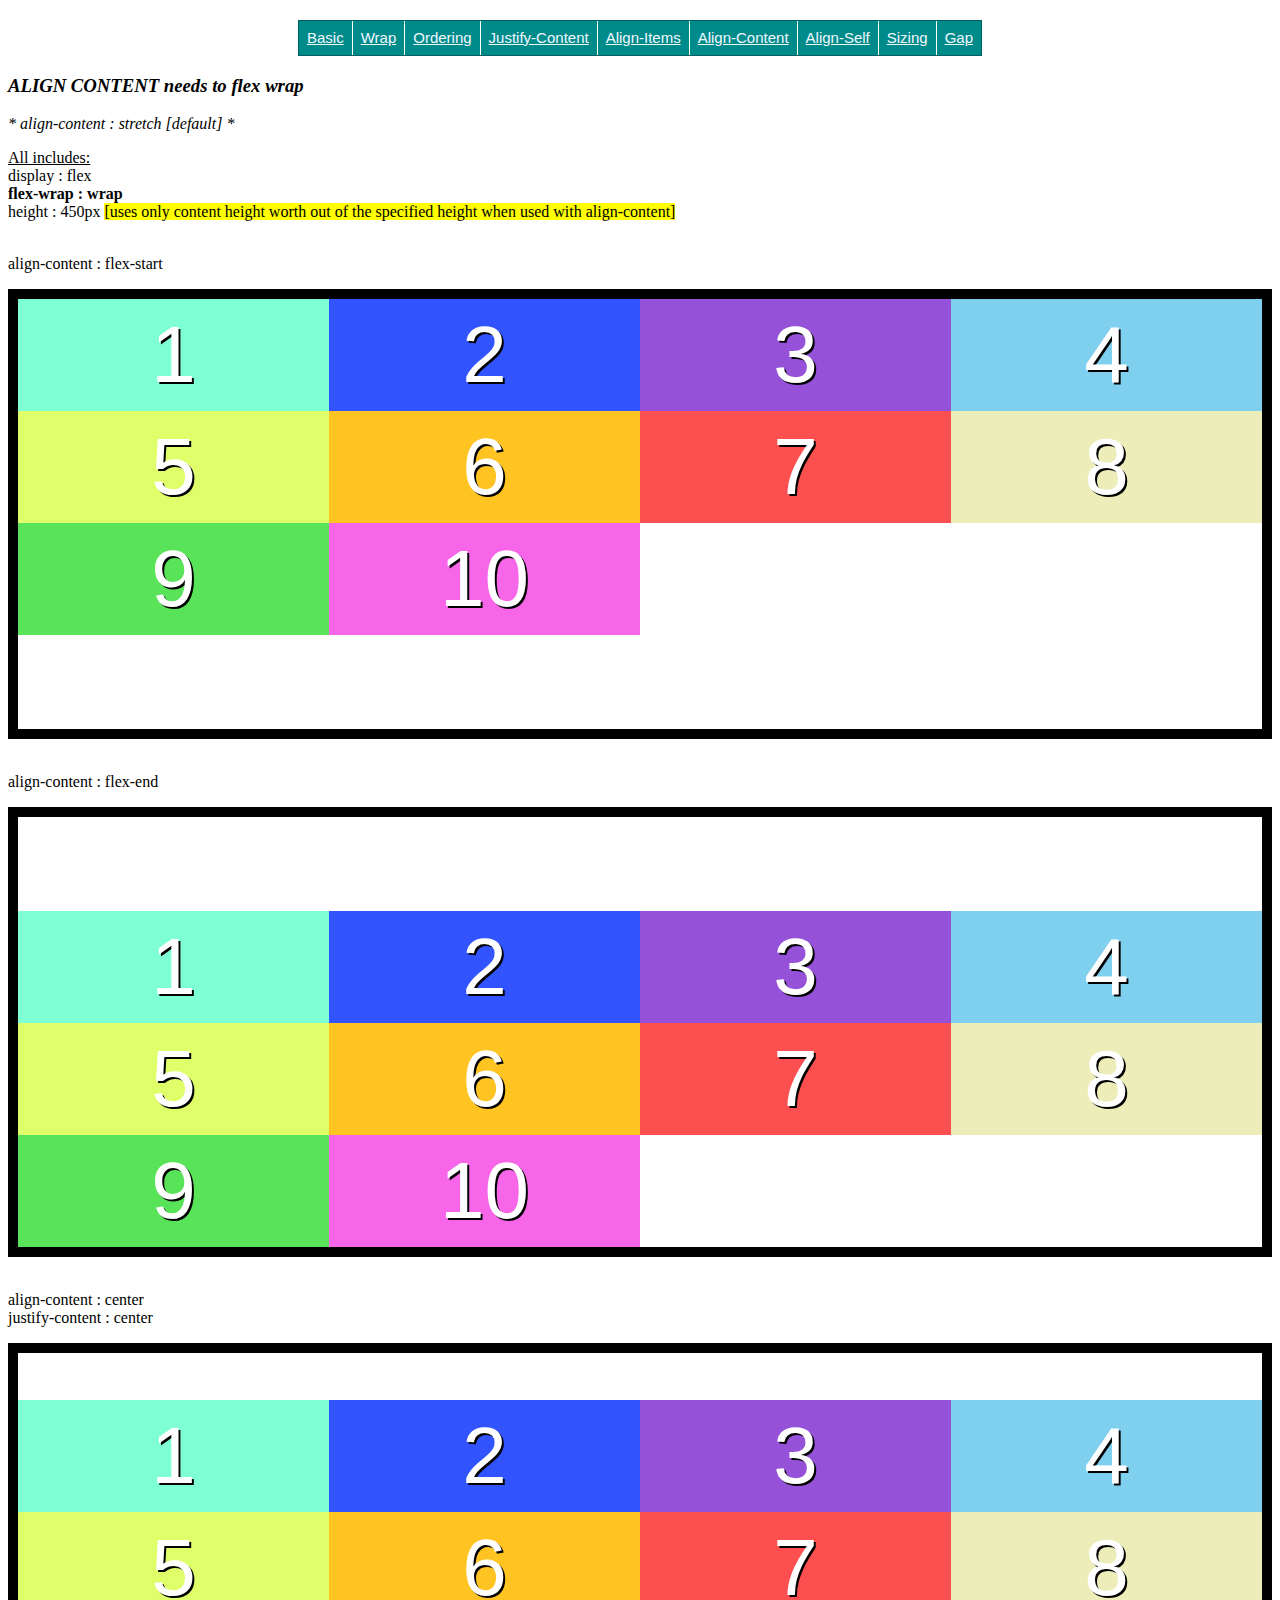
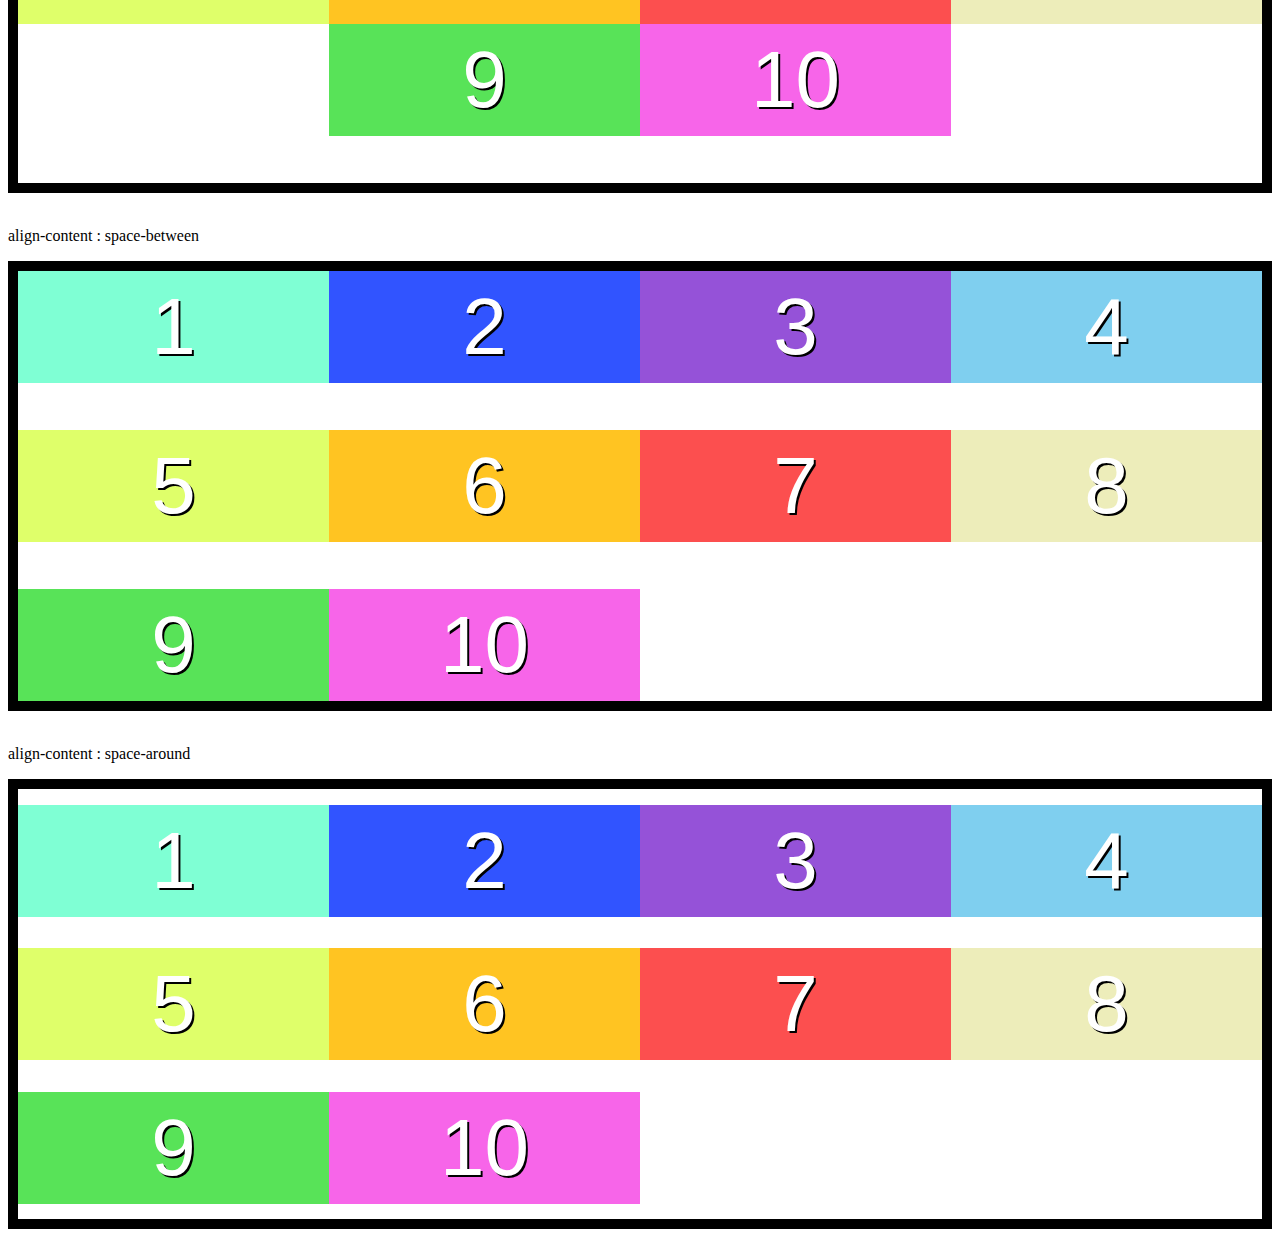
<file: aligncontent.html>
<!DOCTYPE html>
<html lang="en">
<head>
  <meta charset="UTF-8">
  <meta http-equiv="X-UA-Compatible" content="IE=edge">
  <meta name="viewport" content="width=device-width, initial-scale=1.0">
  <title>Flexbox - Align Content</title>
  <link rel="stylesheet" href="style.css">
</head>
<body>
  <header>
    <nav>
      <ul>
        <li><a href="index.html">Basic</a></li>
        <li><a href="wrap.html">Wrap</a></li>
        <li><a href="order.html">Ordering</a></li>
        <li><a href="justifycontent.html">Justify-Content</a></li>
        <li><a href="alignitem.html">Align-Items</a></li>
        <li><a href="aligncontent.html">Align-Content</a></li>
        <li><a href="alignself.html">Align-Self</a></li>
        <li><a href="sizing.html">Sizing</a></li>
        <li><a href="gap.html">Gap</a></li>
      </ul>
    </nav>
  </header>
  <p>
    <h3><i>
      ALIGN CONTENT needs to flex wrap
    </i></h3>
  </p>
  <p>
    <i>* align-content : stretch [default] *</i>
    <p><u>All includes:</u><br/>
      display : flex<br/>
      <strong>flex-wrap : wrap</strong><br/>
      height : 450px <mark>[uses only content height worth out of the specified height when used with align-content]</mark>
    <p/>
  </p>
  <p><br/>
     align-content : flex-start<br/>
    <div class="containerAC ac-start">
      <div class="boxC box1">1</div>
      <div class="boxC box2">2</div>
      <div class="boxC box3">3</div>
      <div class="boxC box4">4</div>
      <div class="boxC box5">5</div>
      <div class="boxC box6">6</div>
      <div class="boxC box7">7</div>
      <div class="boxC box8">8</div>
      <div class="boxC box9">9</div>
      <div class="boxC box10">10</div>
    </div>
  </p>
  <p><br/>
    align-content : flex-end<br/>
   <div class="containerAC ac-end">
      <div class="boxC box1">1</div>
      <div class="boxC box2">2</div>
      <div class="boxC box3">3</div>
      <div class="boxC box4">4</div>
      <div class="boxC box5">5</div>
      <div class="boxC box6">6</div>
      <div class="boxC box7">7</div>
      <div class="boxC box8">8</div>
      <div class="boxC box9">9</div>
      <div class="boxC box10">10</div>
    </div>
  </p>
  <p><br/>
    align-content : center<br/>
    justify-content : center<br/>
      <div class="containerAC ac-center">
      <div class="boxC box1">1</div>
      <div class="boxC box2">2</div>
      <div class="boxC box3">3</div>
      <div class="boxC box4">4</div>
      <div class="boxC box5">5</div>
      <div class="boxC box6">6</div>
      <div class="boxC box7">7</div>
      <div class="boxC box8">8</div>
      <div class="boxC box9">9</div>
      <div class="boxC box10">10</div>
    </div>
  </p>
  <p><br/>
    align-content : space-between<br/>
      <div class="containerAC ac-btwn">
      <div class="boxC box1">1</div>
      <div class="boxC box2">2</div>
      <div class="boxC box3">3</div>
      <div class="boxC box4">4</div>
      <div class="boxC box5">5</div>
      <div class="boxC box6">6</div>
      <div class="boxC box7">7</div>
      <div class="boxC box8">8</div>
      <div class="boxC box9">9</div>
      <div class="boxC box10">10</div>
    </div>
  </p>
  <p><br/>
    align-content : space-around<br/>
      <div class="containerAC ac-arnd">
      <div class="boxC box1">1</div>
      <div class="boxC box2">2</div>
      <div class="boxC box3">3</div>
      <div class="boxC box4">4</div>
      <div class="boxC box5">5</div>
      <div class="boxC box6">6</div>
      <div class="boxC box7">7</div>
      <div class="boxC box8">8</div>
      <div class="boxC box9">9</div>
      <div class="boxC box10">10</div>
    </div>
  </p>

</body>
</html>
</file>
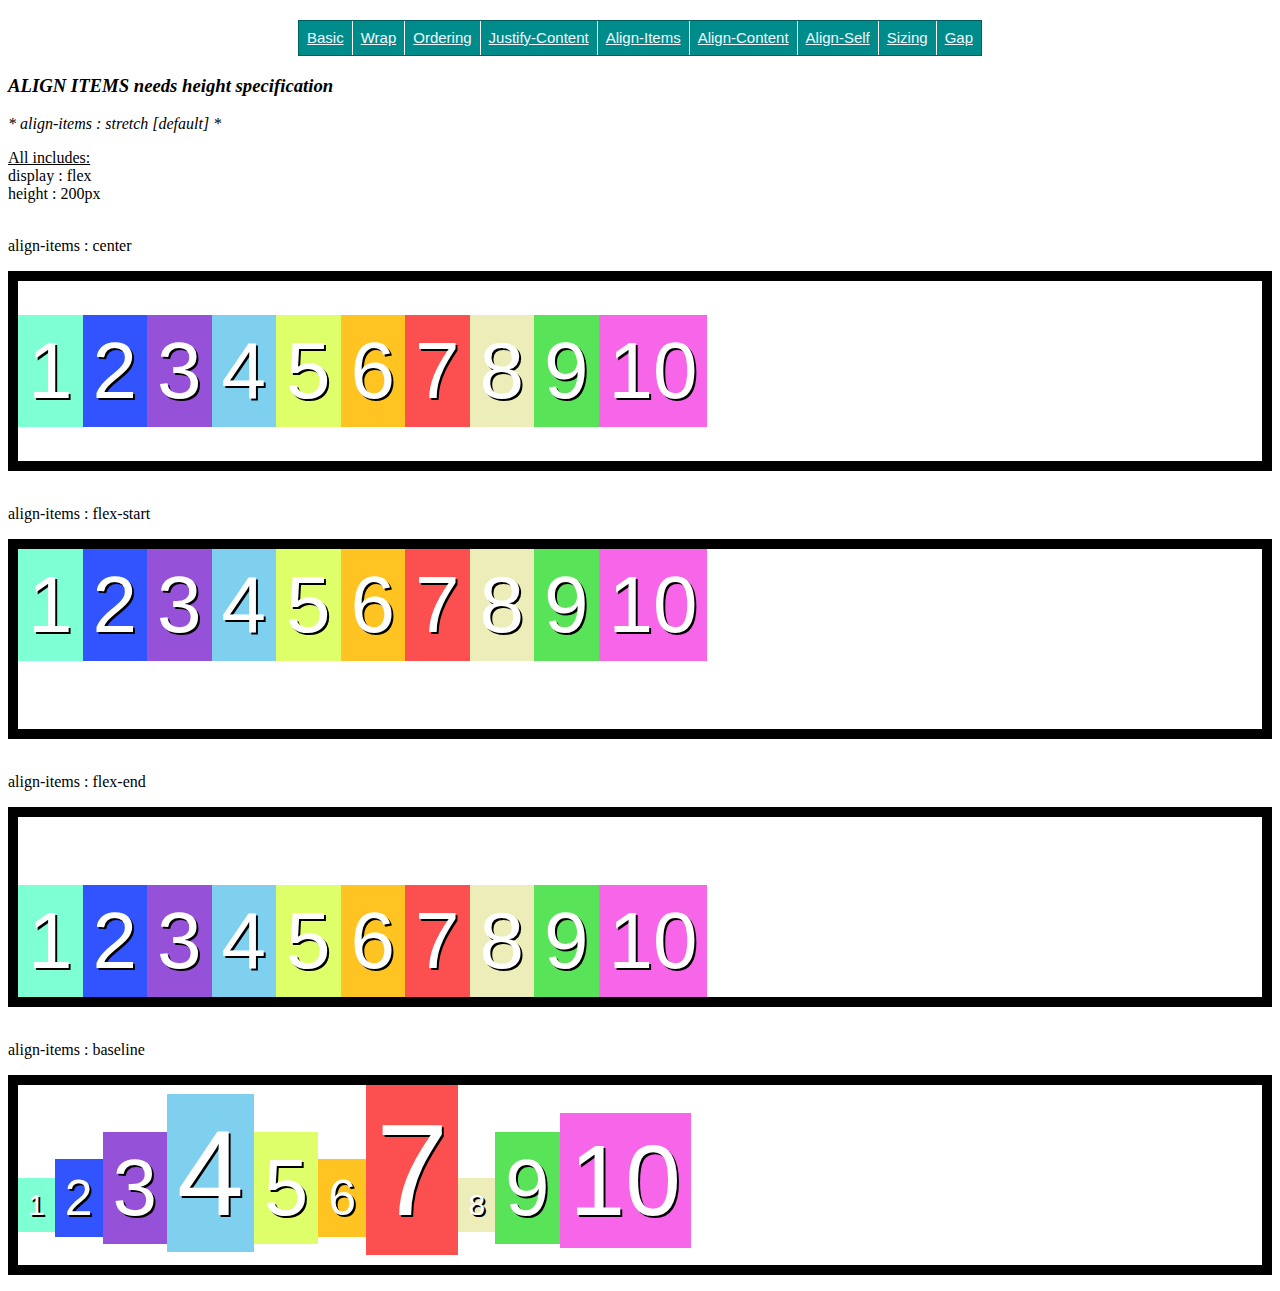
<file: alignitem.html>
<!DOCTYPE html>
<html lang="en">
<head>
  <meta charset="UTF-8">
  <meta http-equiv="X-UA-Compatible" content="IE=edge">
  <meta name="viewport" content="width=device-width, initial-scale=1.0">
  <title>Flexbox - Align Items</title>
  <link rel="stylesheet" href="style.css">
</head>
<body>
  <header>
    <nav>
      <ul>
        <li><a href="index.html">Basic</a></li>
        <li><a href="wrap.html">Wrap</a></li>
        <li><a href="order.html">Ordering</a></li>
        <li><a href="justifycontent.html">Justify-Content</a></li>
        <li><a href="alignitem.html">Align-Items</a></li>
        <li><a href="aligncontent.html">Align-Content</a></li>
        <li><a href="alignself.html">Align-Self</a></li>
        <li><a href="sizing.html">Sizing</a></li>
        <li><a href="gap.html">Gap</a></li>
      </ul>
    </nav>
  </header>
  
  <p>
    <h3><i>
      ALIGN ITEMS needs height specification
    </i></h3>
  </p>
  <p>
    <i>* align-items : stretch [default] *</i>
    <p><u>All includes:</u><br/>
      display : flex<br/>
      height : 200px
    </p>
  </p>
  <p><br/>
     align-items : center<br/>
    <div class="container ai-center">
      <div class="box box1">1</div>
      <div class="box box2">2</div>
      <div class="box box3">3</div>
      <div class="box box4">4</div>
      <div class="box box5">5</div>
      <div class="box box6">6</div>
      <div class="box box7">7</div>
      <div class="box box8">8</div>
      <div class="box box9">9</div>
      <div class="box box10">10</div>
    </div>
  </p>
  <p><br/>
     align-items : flex-start<br/>
    <div class="container ai-start">
      <div class="box box1">1</div>
      <div class="box box2">2</div>
      <div class="box box3">3</div>
      <div class="box box4">4</div>
      <div class="box box5">5</div>
      <div class="box box6">6</div>
      <div class="box box7">7</div>
      <div class="box box8">8</div>
      <div class="box box9">9</div>
      <div class="box box10">10</div>
    </div>
  </p>
  <p><br/>
    align-items : flex-end<br/>
    <div class="container ai-end">
      <div class="box box1">1</div>
      <div class="box box2">2</div>
      <div class="box box3">3</div>
      <div class="box box4">4</div>
      <div class="box box5">5</div>
      <div class="box box6">6</div>
      <div class="box box7">7</div>
      <div class="box box8">8</div>
      <div class="box box9">9</div>
      <div class="box box10">10</div>
    </div>
  </p>
  <p><br/>
    align-items : baseline<br/>
    <div class="container ai-baseline">
      <div class="boxB box1">1</div>
      <div class="boxB box2">2</div>
      <div class="boxB box3">3</div>
      <div class="boxB box4">4</div>
      <div class="boxB box5">5</div>
      <div class="boxB box6">6</div>
      <div class="boxB box7">7</div>
      <div class="boxB box8">8</div>
      <div class="boxB box9">9</div>
      <div class="boxB box10">10</div>
    </div>
  </p> 

</body>
</html>
</file>
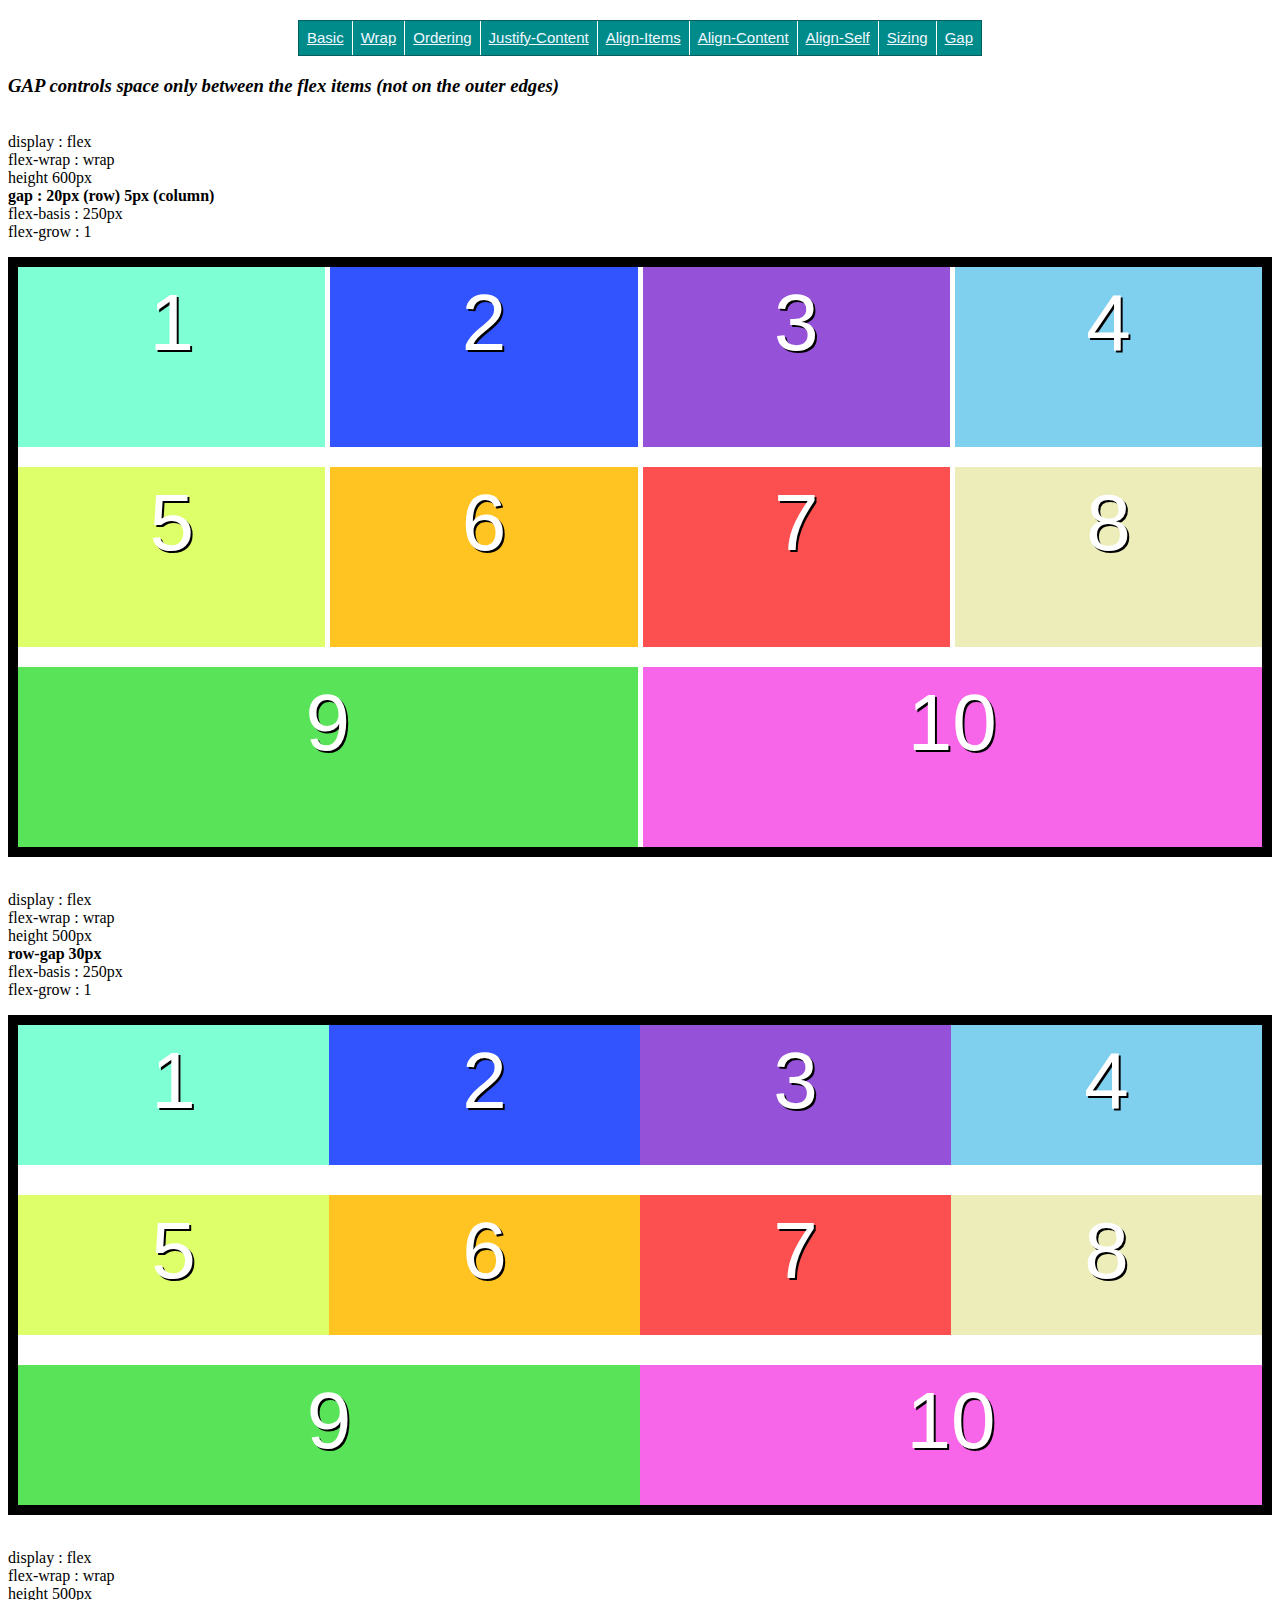
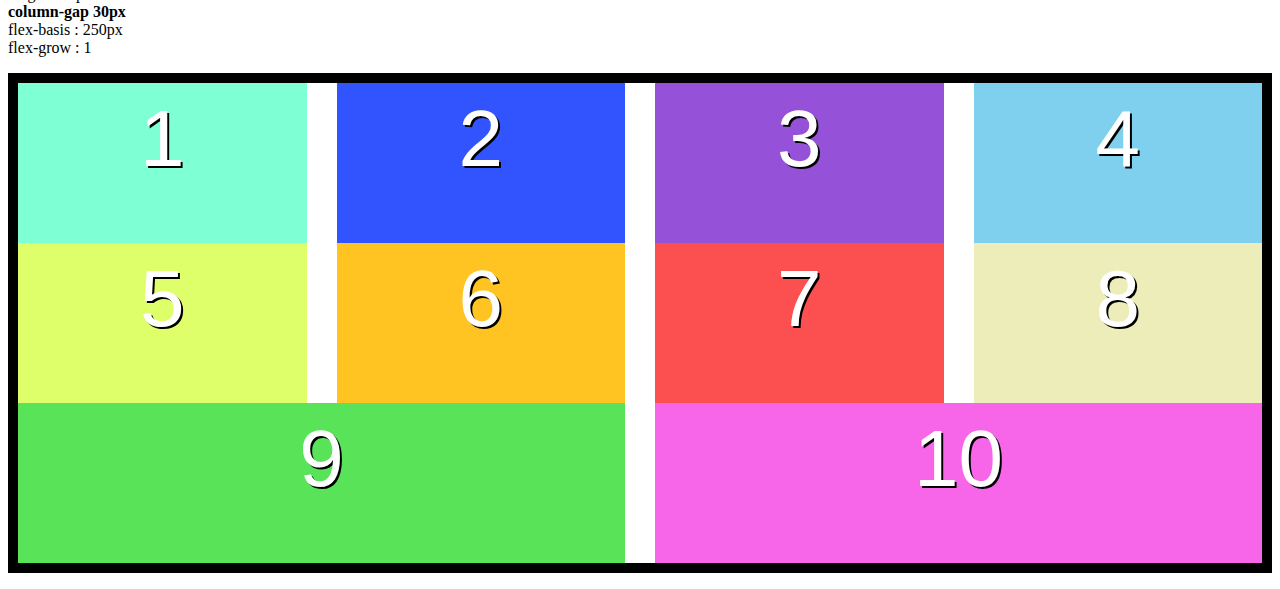
<file: gap.html>
<!DOCTYPE html>
<html lang="en">
<head>
  <meta charset="UTF-8">
  <meta http-equiv="X-UA-Compatible" content="IE=edge">
  <meta name="viewport" content="width=device-width, initial-scale=1.0">
  <title>Flexbox - Gap</title>
  <link rel="stylesheet" href="style.css">
</head>
<body>
  <header>
    <nav>
      <ul>
        <li><a href="index.html">Basic</a></li>
        <li><a href="wrap.html">Wrap</a></li>
        <li><a href="order.html">Ordering</a></li>
        <li><a href="justifycontent.html">Justify-Content</a></li>
        <li><a href="alignitem.html">Align-Items</a></li>
        <li><a href="aligncontent.html">Align-Content</a></li>
        <li><a href="alignself.html">Align-Self</a></li>
        <li><a href="sizing.html">Sizing</a></li>
        <li><a href="gap.html">Gap</a></li>
      </ul>
    </nav>
  </header>
  <p>
    <h3><i>GAP controls space only between the flex items (not on the outer edges)</i></h3>
  </p>
  <p><br/>
    display : flex<br/>
    flex-wrap : wrap<br/>
    height 600px<br/>
    <strong>gap : 20px (row) 5px (column) </strong><br/>
    flex-basis : 250px<br/>
    flex-grow : 1<br/>
    <div class="containerG">
      <div class="boxG box1">1</div>
      <div class="boxG box2">2</div>
      <div class="boxG box3">3</div>
      <div class="boxG box4">4</div>
      <div class="boxG box5">5</div>
      <div class="boxG box6">6</div>
      <div class="boxG box7">7</div>
      <div class="boxG box8">8</div>
      <div class="boxG box9">9</div>
      <div class="boxG box10">10</div>
    </div>
  </p>
  <p><br/>
    display : flex<br/>
    flex-wrap : wrap<br/>
    height 500px<br/>
    <strong>row-gap 30px</strong><br/>
    flex-basis : 250px<br/>
    flex-grow : 1<br/>
    <div class="containerGR">
      <div class="boxG box1">1</div>
      <div class="boxG box2">2</div>
      <div class="boxG box3">3</div>
      <div class="boxG box4">4</div>
      <div class="boxG box5">5</div>
      <div class="boxG box6">6</div>
      <div class="boxG box7">7</div>
      <div class="boxG box8">8</div>
      <div class="boxG box9">9</div>
      <div class="boxG box10">10</div>
    </div>
  </p>
  <p><br/>
    display : flex<br/>
    flex-wrap : wrap<br/>
    height 500px<br/>
    <strong>column-gap 30px</strong><br/>
    flex-basis : 250px<br/>
    flex-grow : 1<br/>
    <div class="containerGC">
      <div class="boxG box1">1</div>
      <div class="boxG box2">2</div>
      <div class="boxG box3">3</div>
      <div class="boxG box4">4</div>
      <div class="boxG box5">5</div>
      <div class="boxG box6">6</div>
      <div class="boxG box7">7</div>
      <div class="boxG box8">8</div>
      <div class="boxG box9">9</div>
      <div class="boxG box10">10</div>
    </div>
  </p>

</body>
</html>
</file>
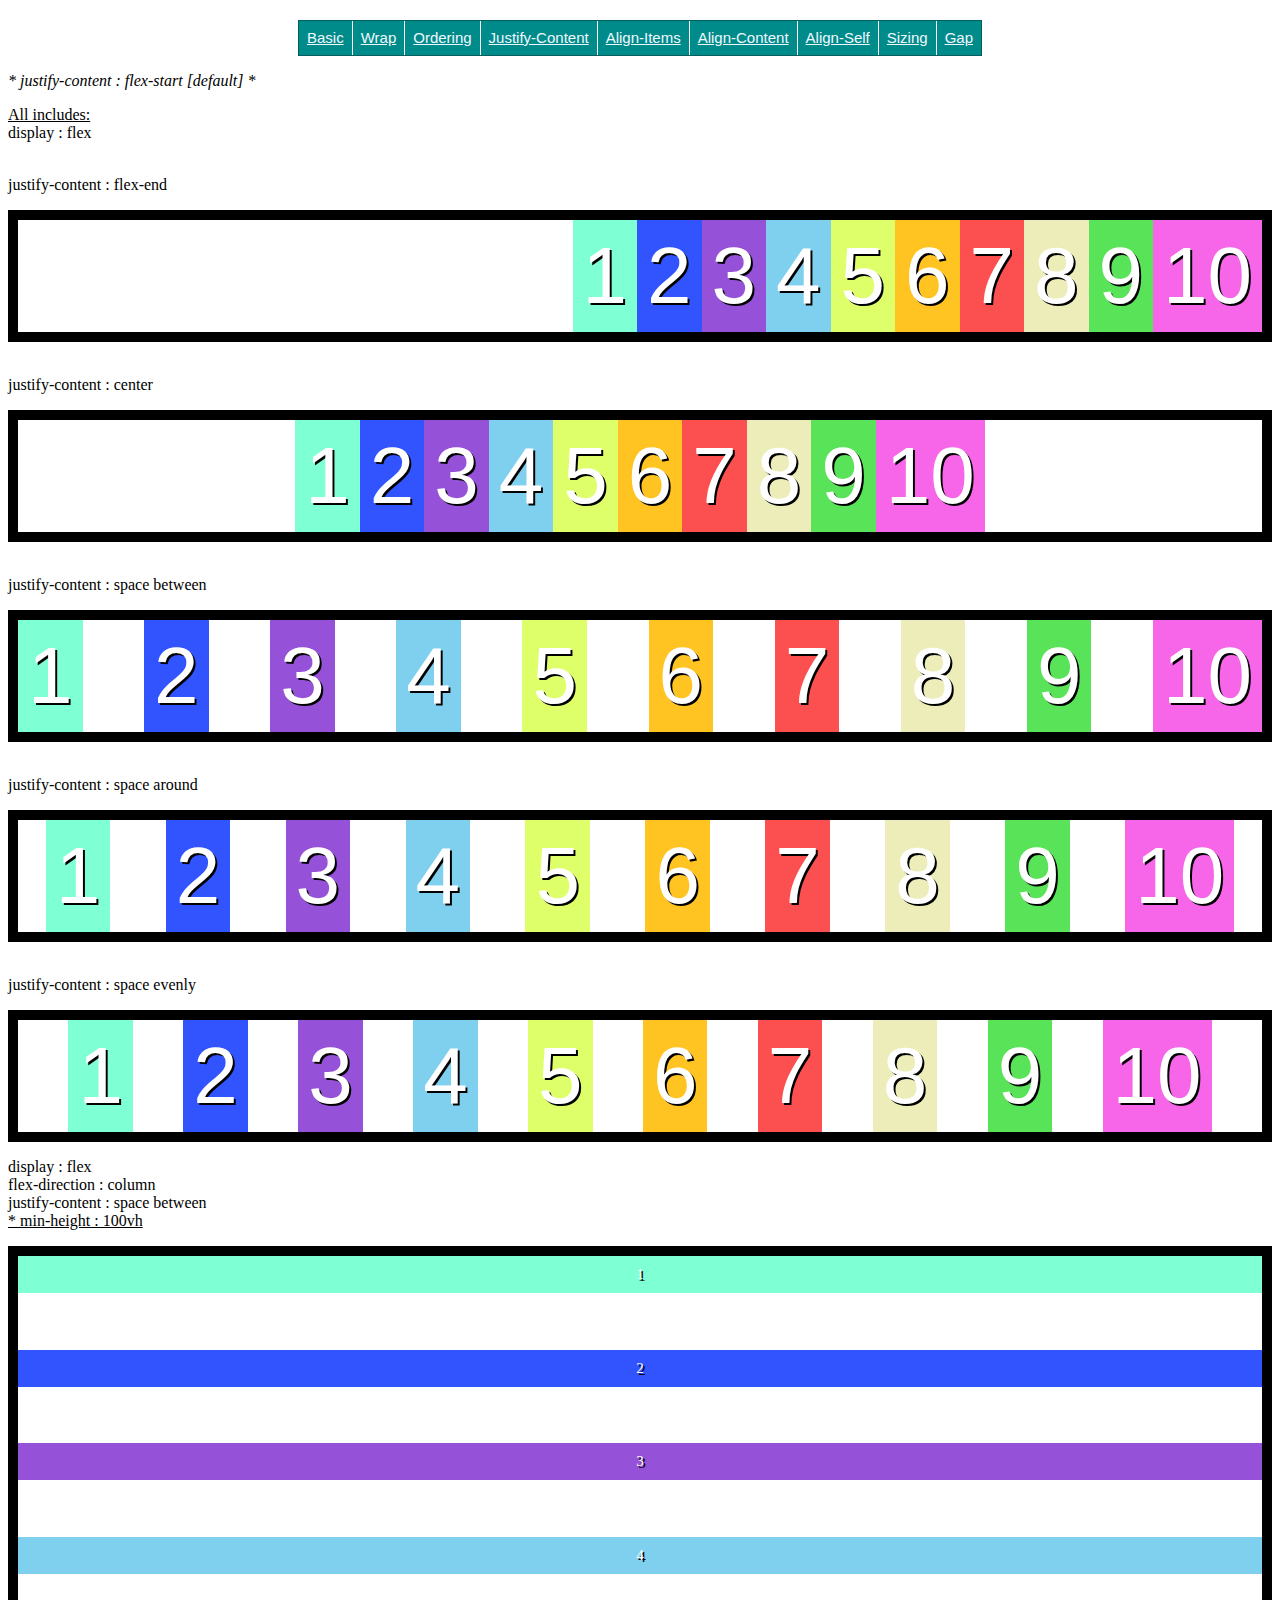
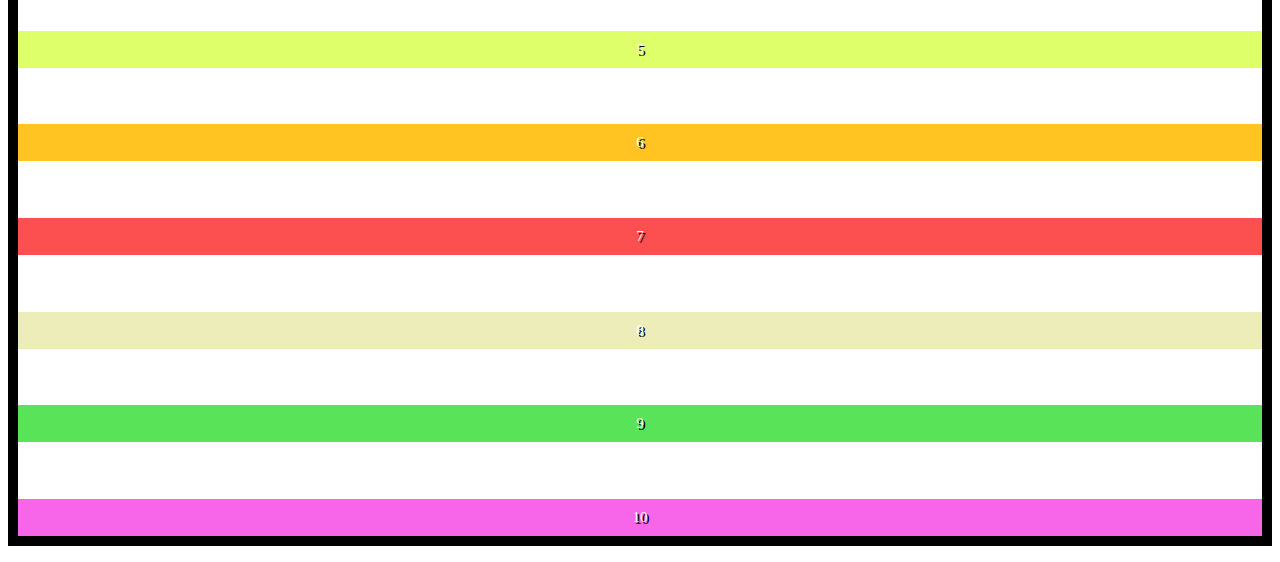
<file: justifycontent.html>
<!DOCTYPE html>
<html lang="en">
<head>
  <meta charset="UTF-8">
  <meta http-equiv="X-UA-Compatible" content="IE=edge">
  <meta name="viewport" content="width=device-width, initial-scale=1.0">
  <title>Flexbox - Justify Content</title>
  <link rel="stylesheet" href="style.css">
</head>
<body>
  <header>
    <nav>
      <ul>
        <li><a href="index.html">Basic</a></li>
        <li><a href="wrap.html">Wrap</a></li>
        <li><a href="order.html">Ordering</a></li>
        <li><a href="justifycontent.html">Justify-Content</a></li>
        <li><a href="alignitem.html">Align-Items</a></li>
        <li><a href="aligncontent.html">Align-Content</a></li>
        <li><a href="alignself.html">Align-Self</a></li>
        <li><a href="sizing.html">Sizing</a></li>
        <li><a href="gap.html">Gap</a></li>
      </ul>
    </nav>
  </header>

  <p>
    <i>* justify-content : flex-start [default] *</i>
    <p><u>All includes:</u><br/>
      display : flex<p/>
  </p>
  <p><br/>
     justify-content : flex-end<br/>
    <div class="container jc-flex-end">
      <div class="box box1">1</div>
      <div class="box box2">2</div>
      <div class="box box3">3</div>
      <div class="box box4">4</div>
      <div class="box box5">5</div>
      <div class="box box6">6</div>
      <div class="box box7">7</div>
      <div class="box box8">8</div>
      <div class="box box9">9</div>
      <div class="box box10">10</div>
    </div>
  </p>
  <p><br/>
     justify-content : center<br/>
    <div class="container jc-center">
      <div class="box box1">1</div>
      <div class="box box2">2</div>
      <div class="box box3">3</div>
      <div class="box box4">4</div>
      <div class="box box5">5</div>
      <div class="box box6">6</div>
      <div class="box box7">7</div>
      <div class="box box8">8</div>
      <div class="box box9">9</div>
      <div class="box box10">10</div>
    </div>
  </p>
  <p><br/>
      justify-content : space between<br/>
    <div class="container jc-space-btwn">
      <div class="box box1">1</div>
      <div class="box box2">2</div>
      <div class="box box3">3</div>
      <div class="box box4">4</div>
      <div class="box box5">5</div>
      <div class="box box6">6</div>
      <div class="box box7">7</div>
      <div class="box box8">8</div>
      <div class="box box9">9</div>
      <div class="box box10">10</div>
    </div>
  </p>
  <p><br/>
    justify-content : space around<br/>
    <div class="container jc-space-around">
      <div class="box box1">1</div>
      <div class="box box2">2</div>
      <div class="box box3">3</div>
      <div class="box box4">4</div>
      <div class="box box5">5</div>
      <div class="box box6">6</div>
      <div class="box box7">7</div>
      <div class="box box8">8</div>
      <div class="box box9">9</div>
      <div class="box box10">10</div>
    </div>
  </p>
  <p><br/>
    justify-content : space evenly<br/>
    <div class="container jc-space-evenly">
      <div class="box box1">1</div>
      <div class="box box2">2</div>
      <div class="box box3">3</div>
      <div class="box box4">4</div>
      <div class="box box5">5</div>
      <div class="box box6">6</div>
      <div class="box box7">7</div>
      <div class="box box8">8</div>
      <div class="box box9">9</div>
      <div class="box box10">10</div>
    </div>
  </p>
  <p>display : flex<br/>
    flex-direction : column<br/>
    justify-content : space between<br/>
    <u>* min-height : 100vh</u><br/>
    <div class="container jc-column">
      <div class="boxJ box1">1</div>
      <div class="boxJ box2">2</div>
      <div class="boxJ box3">3</div>
      <div class="boxJ box4">4</div>
      <div class="boxJ box5">5</div>
      <div class="boxJ box6">6</div>
      <div class="boxJ box7">7</div>
      <div class="boxJ box8">8</div>
      <div class="boxJ box9">9</div>
      <div class="boxJ box10">10</div>
    </div>
  </p>

</body>
</html>
</file>
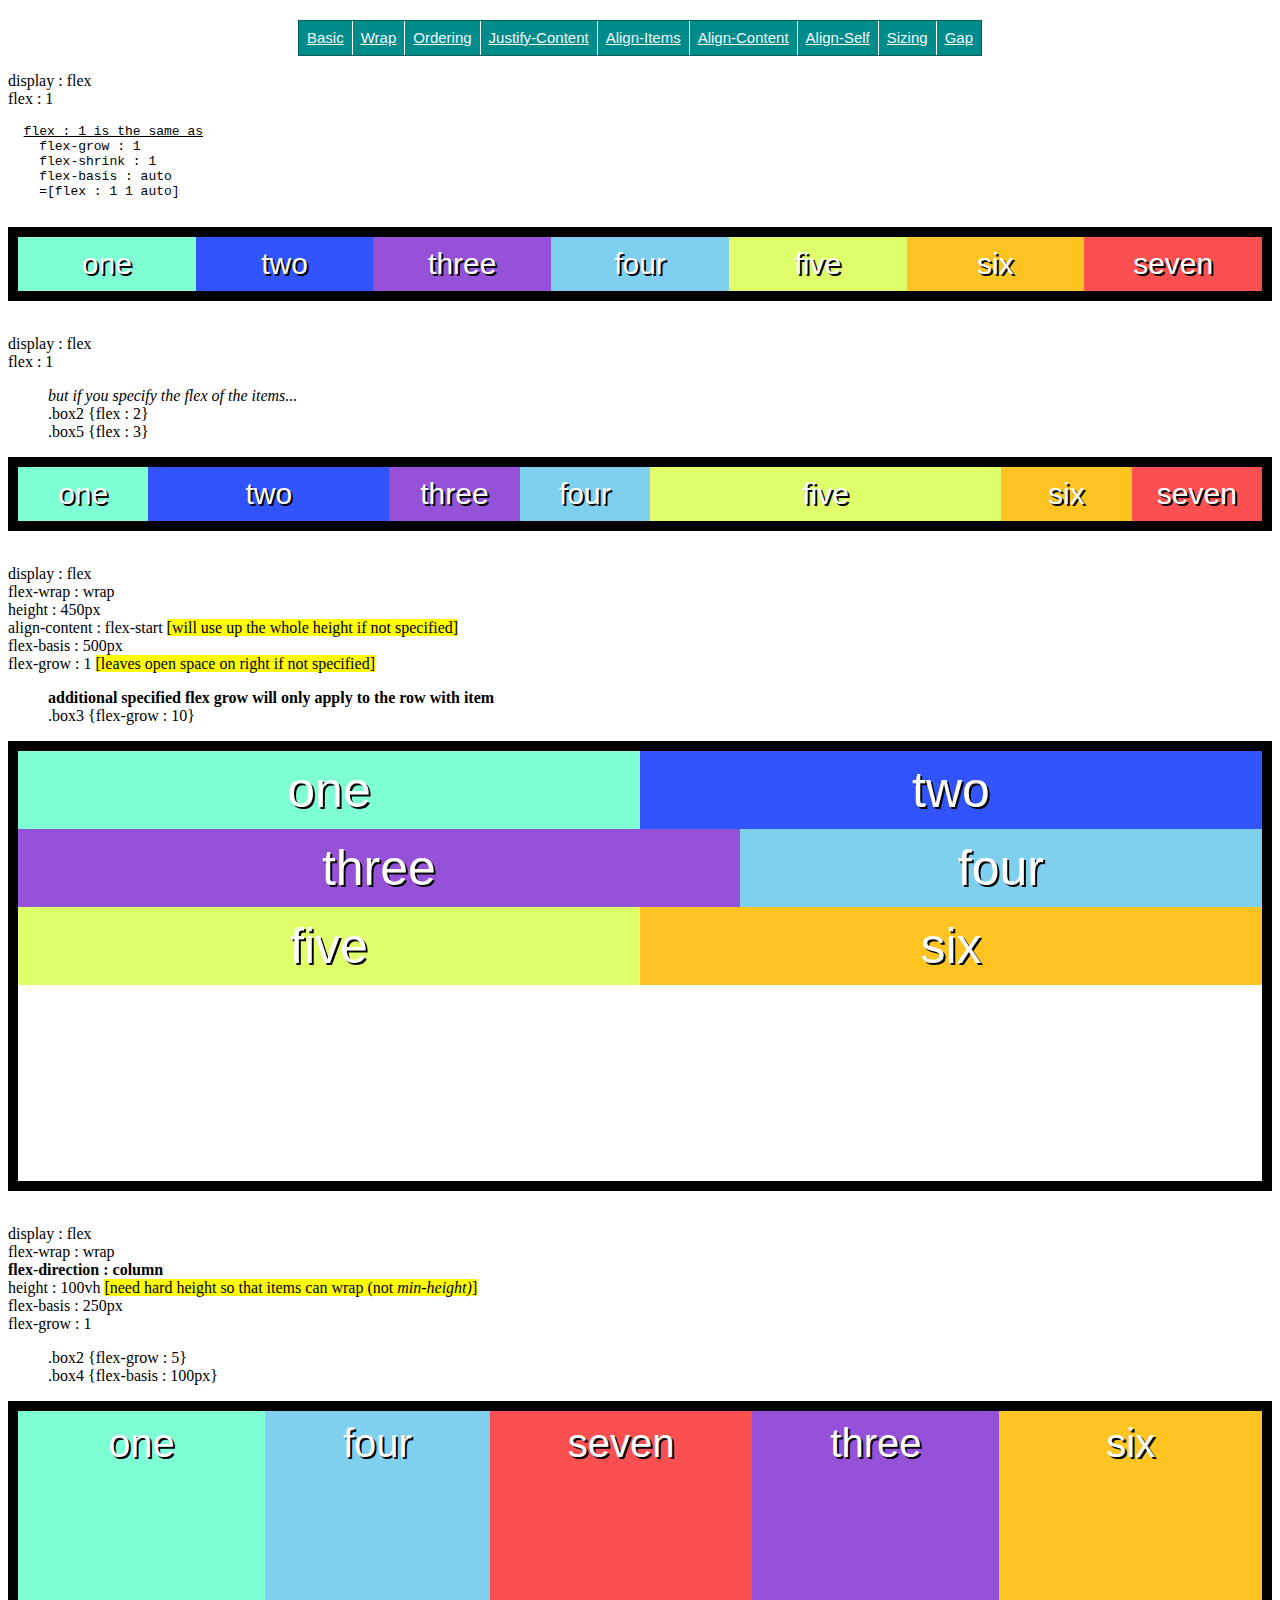
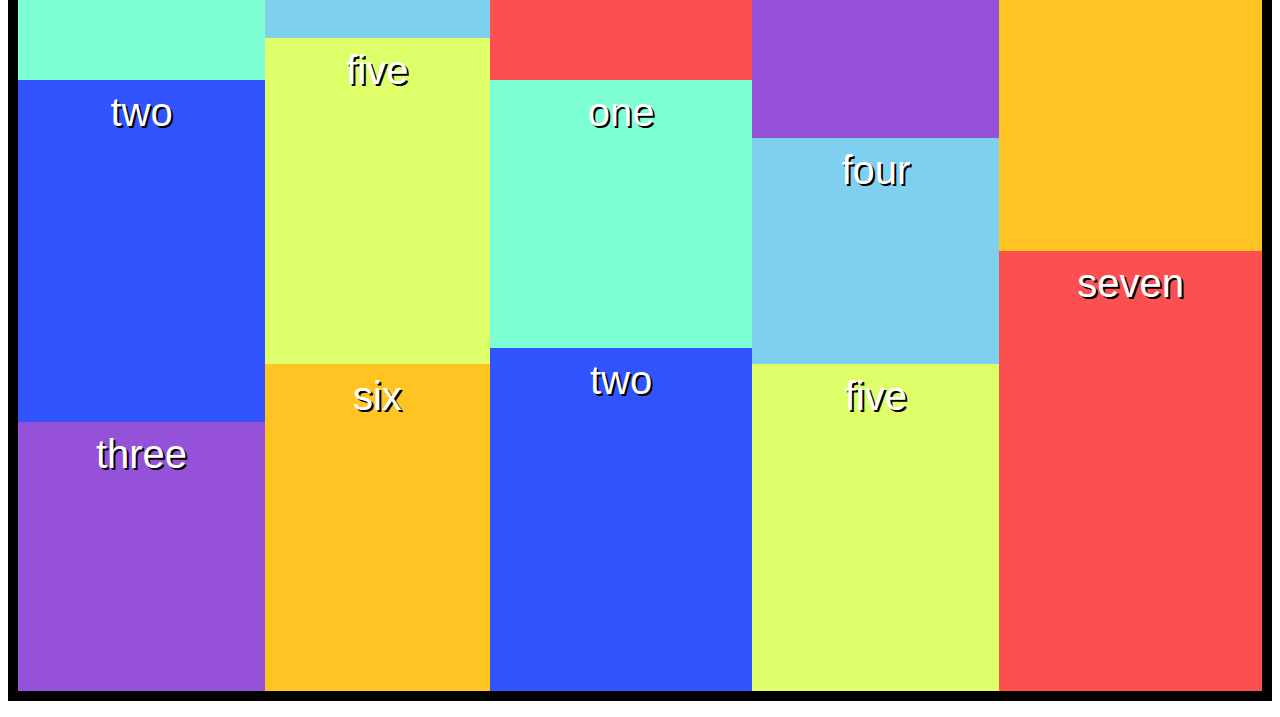
<file: sizing.html>
<!DOCTYPE html>
<html lang="en">
<head>
  <meta charset="UTF-8">
  <meta http-equiv="X-UA-Compatible" content="IE=edge">
  <meta name="viewport" content="width=device-width, initial-scale=1.0">
  <title>Flexbox - Sizing</title>
  <link rel="stylesheet" href="style.css">
</head>
<body>
  <header>
    <nav>
      <ul>
        <li><a href="index.html">Basic</a></li>
        <li><a href="wrap.html">Wrap</a></li>
        <li><a href="order.html">Ordering</a></li>
        <li><a href="justifycontent.html">Justify-Content</a></li>
        <li><a href="alignitem.html">Align-Items</a></li>
        <li><a href="aligncontent.html">Align-Content</a></li>
        <li><a href="alignself.html">Align-Self</a></li>
        <li><a href="sizing.html">Sizing</a></li>
        <li><a href="gap.html">Gap</a></li>
      </ul>
    </nav>
  </header>

  <p>display : flex<br/>
     flex : 1<br/>
    <pre>
  <u>flex : 1 is the same as</u>
    flex-grow : 1
    flex-shrink : 1
    flex-basis : auto
    =[flex : 1 1 auto]
    </pre>
    <div class="container">
      <div class="boxF box1">one</div>
      <div class="boxF box2">two</div>
      <div class="boxF box3">three</div>
      <div class="boxF box4">four</div>
      <div class="boxF box5">five</div>
      <div class="boxF box6">six</div>
      <div class="boxF box7">seven</div>
    </div>
  </p>
  <p><br/>display : flex<br/>
    flex : 1<br/>
    <blockquote>
      <i>but if you specify the flex of the items...</i><br/>
      .box2 {flex : 2}<br/>
      .box5 {flex : 3}
    </blockquote>
    <div class="container">
      <div class="boxFB box1">one</div>
      <div class="boxFB box2">two</div>
      <div class="boxFB box3">three</div>
      <div class="boxFB box4">four</div>
      <div class="boxFB box5">five</div>
      <div class="boxFB box6">six</div>
      <div class="boxFB box7">seven</div>
    </div>
  </p>
  <p><br/>display : flex<br/>
    flex-wrap : wrap<br/>
    height : 450px<br/>
    align-content : flex-start <mark> [will use up the whole height if not specified]</mark><br/>
    flex-basis : 500px<br/>
    flex-grow : 1 <mark> [leaves open space on right if not specified]</mark><br/>
    <blockquote>
      <strong>additional specified flex grow will only apply to the row with item</strong><br/>
      .box3 {flex-grow : 10}
    </blockquote>
    <!-- containerAC: flex, wrap, height -->
    <!-- ac-start : aligncontent flexstart -->
    <div class="containerAC ac-start">
      <div class="boxFW box1">one</div>
      <div class="boxFW box2">two</div>
      <div class="boxFW box3">three</div>
      <div class="boxFW box4">four</div>
      <div class="boxFW box5">five</div>
      <div class="boxFW box6">six</div>
    </div>
  </p>
  <p><br/>display : flex<br/>
    flex-wrap : wrap<br/>
    <strong>flex-direction : column</strong><br/>
    height : 100vh <mark>[need hard height so that items can wrap (not <i>min-height)</i>]</mark><br/>
    flex-basis : 250px<br/>
    flex-grow : 1<br/>
    <blockquote>
      .box2 {flex-grow : 5} <br/>
      .box4 {flex-basis : 100px}
    </blockquote>
    <div class="containerB">
      <div class="boxFC box1">one</div>
      <div class="boxFC box2">two</div>
      <div class="boxFC box3">three</div>
      <div class="boxFC box4">four</div>
      <div class="boxFC box5">five</div>
      <div class="boxFC box6">six</div>
      <div class="boxFC box7">seven</div>
      <div class="boxFC box1">one</div>
      <div class="boxFC box2">two</div>
      <div class="boxFC box3">three</div>
      <div class="boxFC box4">four</div>
      <div class="boxFC box5">five</div>
      <div class="boxFC box6">six</div>
      <div class="boxFC box7">seven</div>
    </div>
  </p>

</body>
</html>
</file>
<file: style.css>
*{
  box-sizing: border-box;
}

/* flex container */
nav ul{
  display: flex;
  list-style: none;
  margin: 20px auto 10px;
  border: 1px solid rgb(1, 95, 95);
  padding: 0;
  width: fit-content;
  gap: 1px 1px;
}

@media all and (max-width:700px) {
  nav ul {
    display: grid;
    grid-template-columns: 1fr 1fr;
  }
}
/* can also remain in flexbox by:
nav ul{
  flex-wrap:wrap;}
nav li{
  flex:1 1 50%;} */

/* flex items */
nav li{
  background-color: rgb(0, 139, 139);
  text-align: center;
  padding: 8px;
  /* flex: 1; */
}

a{
  font-size: 15px;
  font-family: Arial, Helvetica, sans-serif;
  color: aliceblue;
}
a:hover{
  background-color: darkolivegreen;
}

/* colors for each box */
.box1 {background-color: aquamarine;}
.box2 {background-color: rgb(49, 84, 255);}
.box3 {background-color: rgb(149, 82, 216);}
.box4 {background-color: rgb(127, 207, 239);}
.box5 {background-color: rgb(223, 255, 106);}
.box6 {background-color: rgb(255, 196, 34);}
.box7 {background-color: rgb(252, 79, 79);}
.box8 {background-color: rgb(237, 237, 186);}
.box9 {background-color: rgb(88, 227, 88);}
.box10 {background-color: rgb(247, 101, 233);}

/* FOR INDEX PAGE */
/* default styles to make each box visible */
.box, .boxW, .boxR, .boxB, .boxC, .boxS, .boxF, .boxFB, .boxFW, .boxFC, .boxG{
  color: white;
  font-size: 80px;
  font-family: Arial, Helvetica, sans-serif;
  text-align: center;
  text-shadow: 2px 2px 0 rgba(0, 0, 0, 1);
  padding: 10px;
}  

.container{
  display: flex;
  border: 10px solid black;
}

.container-inline-flex{
  display: inline-flex;
  border: 10px solid black;
  flex-direction: row-reverse;
}

/* FOR WRAP PAGE */
/* default styles with specific width */
.boxW{
  width: calc(33.3333% - 20px);
  margin: 10px;
}

.wrap{
  height: 100vh;
  flex-wrap: wrap;
}
.wrapC{
  height: 100vh;
  flex-wrap: wrap;
  flex-direction: column;
}

/* FOR ORDER PAGE */
.boxR{
  flex: 1;
}

.boxR.box3{order: 1;}
.boxR.box7{order: 2;}
.boxR.box8{order: -1;}

/* FOR JUSTIFY CONTENT PAGE */
.jc-flex-end{justify-content: flex-end;}
.jc-center{justify-content: center;}
.jc-space-btwn{justify-content: space-between;}
.jc-space-around{justify-content: space-around;}
.jc-space-evenly{justify-content: space-evenly;}

.jc-column{
  flex-direction: column;
  justify-content: space-between;
  min-height: 100vh;
}

/* only for last "direction:column" differnt font size*/
.boxJ{
  color: white;
  font-size: 15px;
  text-align: center;
  text-shadow: 2px 2px 0 rgba(0, 0, 0, 1);
  padding: 10px;
}  

/* FOR ALIGN ITEMS PAGE */
.ai-center{
  align-items: center;
  height: 200px;
}
.ai-start{
  align-items: flex-start;
  height: 200px;
}
.ai-end{
  align-items: flex-end;
  height: 200px;
}
.ai-baseline{
  align-items: baseline;
  height: 200px;
}

/* only for "baseline" */
.boxB.box1{font-size: 30px;}
.boxB.box2{font-size: 50px;}
.boxB.box4{font-size: 120px;}
.boxB.box6{font-size: 50px;}
.boxB.box7{font-size: 130px;}
.boxB.box8{font-size: 30px;}
.boxB.box10{font-size: 100px;}

/* FOR ALIGN CONTENT PAGE */
.boxC{
  width:25%;
}

.containerAC{
  display: flex;
  border: 10px solid black;
  flex-wrap: wrap;
  height: 450px;
}

.ac-start{align-content: flex-start;}
.ac-end{align-content: flex-end;}
.ac-center{
  align-content: center;
  justify-content: center;
}
.ac-btwn{align-content: space-between;}
.ac-arnd{align-content: space-around;}

/* FOR ALIGN SELF PAGE */
.as-start{
  align-items: flex-start;
  height: 100vh;
}

.boxS{flex: 1;}

.boxS.box1{}
.boxS.box2{padding-bottom: 150px;}
.boxS.box3{align-self: center;}
.boxS.box4{}
.boxS.box5{}
.boxS.box6{padding-bottom: 0px;}
.boxS.box7{align-self: stretch;}
.boxS.box8{align-self: flex-end;}
.boxS.box9{padding-bottom: 50px;}
.boxS.box10{}

/* FOR SIZING PAGE */
.boxF, .boxFB{
  font-size: 30px;
  flex: 1;
}

.boxFB.box2{flex: 2;}
.boxFB.box5{flex: 3;}

.boxFW{
  font-size: 50px;
  flex-basis: 500px;
  flex-grow: 1;
}

.boxFW.box3{flex-grow: 10;}

/* only for direction:column */
.containerB{
  display: flex;
  flex-wrap: wrap;
  flex-direction: column;
  border: 10px solid black;
  height: 100vh;
}

.boxFC{
  font-size: 40px;
  flex-basis: 250px;
  flex-grow: 1;
}

.boxFC.box2{flex-grow: 5;}
.boxFC.box4{flex-basis: 150px;}

/* FOR GAP PAGE */
.containerG{
  display: flex;
  border: 10px solid black;
  flex-wrap: wrap;
  height: 600px;
  gap: 20px 5px;
}

.boxG{
  flex-basis: 250px;
  flex-grow: 1;
}

.containerGR{
  display: flex;
  border: 10px solid black;
  flex-wrap: wrap;
  height: 500px;
  row-gap: 30px;
}
.containerGC{
  display: flex;
  border: 10px solid black;
  flex-wrap: wrap;
  height: 500px;
  column-gap: 30px;
}
</file>
